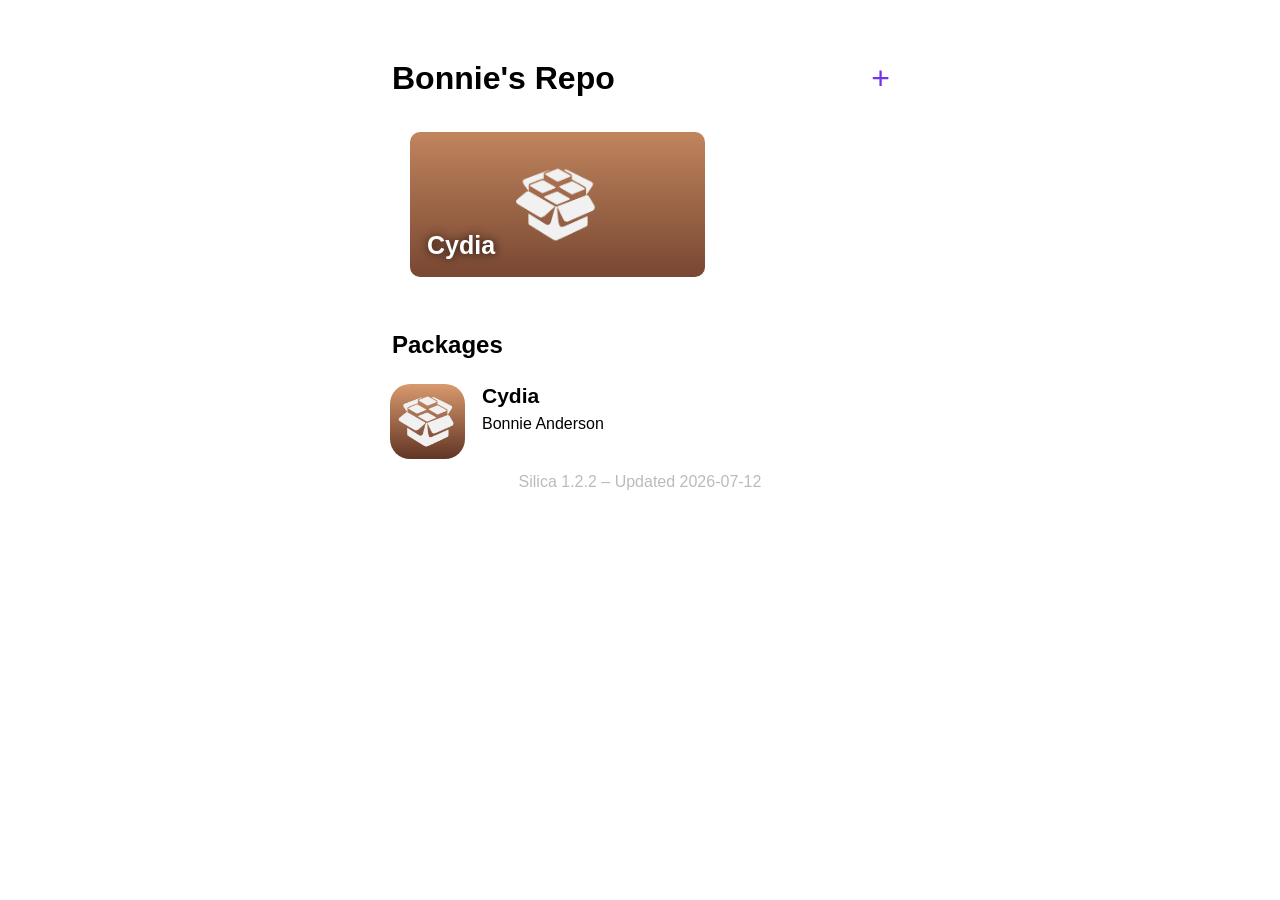
<file: index.html>
<!DOCTYPE html>
<html>
<head>
    <meta charset="utf-8">
    <meta name="viewport" content="width=device-width, initial-scale=1, minimum-scale=1.0, user-scalable=0">
    <title>Bonnie&#x27;s Repo</title>
    <link rel="stylesheet" type="text/css" href="web/index.css">
    <style>a, .tint {color: #7134eb} .active {color: #7134eb}</style>
    <meta name="description" content="A neat little place for my projects to live.">
    <meta property="og:title" content="Bonnie&#x27;s Repo">
    <meta property="og:description" content="A neat little place for my projects to live.">
    <meta property="og:image" content="https://repo.bonnie39.com/CydiaIcon.png">
    <meta name="twitter:card" content="summary">
    <meta name="twitter:title" content="Bonnie&#x27;s Repo">
    <meta name="twitter:description" content="A neat little place for my projects to live.">
    <meta name="twitter:image" content="https://repo.bonnie39.com/CydiaIcon.png">
    <meta name="theme-color" content="#7134eb">
</head>
<body>
    <div class="body">
        <h1 class="header left_float">Bonnie&#x27;s Repo</h1>
        <a class="header right_float add_sileo tint" href="cydia://url/https://cydia.saurik.com/api/share#?source=https://repo.bonnie39.com">+</a>
        <div class="scroll_view">
            <a href="depiction/web/com.bonnie39.cyleo.html" style="background-image: url(assets/com.bonnie39.cyleo/banner.png)" class="card">
                <p>Cydia</p>
            </a>
        </div>
        <h2 class="header">Packages</h2>
        <div class="packageList">
                <a class="subtle_link" href="depiction/web/com.bonnie39.cyleo.html">
                    <div class="package">
                        <img src="assets/com.bonnie39.cyleo/icon.png">
                        <div class="package_info">
                            <p class="package_name">Cydia</p>
                            <p class="package_caption">Bonnie Anderson</p>
                        </div>
                    </div>
                </a>
        </div>
        <div class="caption center footer">Silica 1.2.2 – Updated 2026-07-12</div>
    </div>
</body>
    <script src="web/index.js"></script>
</html>
</file>
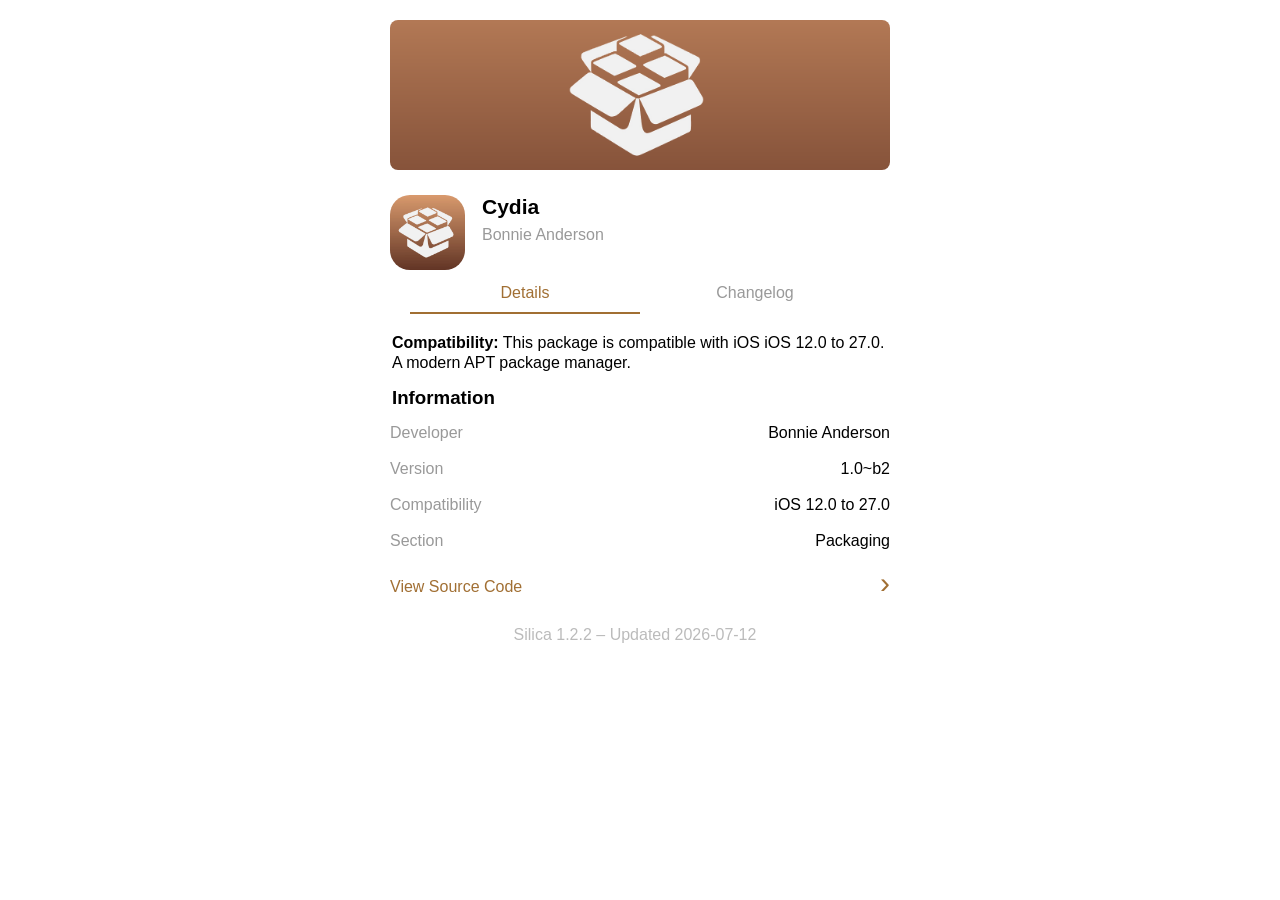
<file: depiction/web/com.bonnie39.cyleo.html>
<!DOCTYPE html>
<html>
<head>
    <meta charset="utf-8">
    <meta name="viewport" content="width=device-width, initial-scale=1, minimum-scale=1.0, user-scalable=0">
    <title>Cydia</title>
    <link rel="stylesheet" type="text/css" href="../../web/index.css">
    <style>a, .tint, .table-btn:after {color: #a16f33} .active {color: #a16f33;border-bottom: 2px solid #a16f33;}</style>
    <script src="../../web/index.js"></script>
    <meta name="description" content="A package by Bonnie Anderson for iOS 12.0 to 27.0.">
    <meta property="og:title" content="Cydia">
    <meta property="og:description" content="A package by Bonnie Anderson for iOS 12.0 to 27.0.">
    <meta property="og:image" content="../../assets/com.bonnie39.cyleo/banner.png">
    <meta name="twitter:card" content="summary_large_image">
    <meta name="twitter:title" content="Cydia">
    <meta name="twitter:description" content="A package by Bonnie Anderson for iOS 12.0 to 27.0.">
    <meta name="twitter:image" content="https://repo.bonnie39.com/assets/com.bonnie39.cyleo/banner.png">
    <meta name="theme-color" content="#a16f33">
</head>
<body>
    <div class="body">
        <div style="background-image: url(../../assets/com.bonnie39.cyleo/banner.png)" class="banner_underlay"></div>
        <div class="package package_head">
            <img src="../../assets/com.bonnie39.cyleo/icon.png">
            <div class="package_info">
                <h1 class="package_name">Cydia</h1>
                <p class="package_caption">Bonnie Anderson</p>
            </div>
        </div>
        <div class="nav">
            <div class="nav_btn active tweak_info_btn" onclick="swap('.changelog','.tweak_info');">Details</div>
            <div class="nav_btn changelog_btn" onclick="swap('.tweak_info','.changelog');">Changelog</div>
        </div>
        <div class="tweak_info">
            <p class="compatibility"><b>Compatibility:</b> This package is compatible with iOS iOS 12.0 to 27.0.</p>
            
            <div class="md_view">
                <p>A modern APT package manager.</p>
            </div>
            <h3>Information</h3>
            <div class="table">
                <div class="cell">
                    <div class="title">Developer</div>
                    <div class="text">Bonnie Anderson</div>
                    <br><br>
                </div>
                <div class="cell">
                    <div class="title">Version</div>
                    <div class="text">1.0~b2</div>
                    <br><br>
                </div>
                <div class="cell">
                    <div class="title">Compatibility</div>
                    <div class="text">iOS 12.0 to 27.0</div>
                    <br><br>
                </div>
                <div class="cell">
                    <div class="title">Section</div>
                    <div class="text">Packaging</div>
                    <br><br>
                </div>
            </div>
            <a href="https://github.com/Bonnie39/Cyleo" class="table-btn">
                <div>View Source Code</div>
            </a>
        </div>
        <div class="changelog">
            <div class="changelog_entry">
                <h4>1.0~b1</h4>
                <div class="md_view"><p>Beta release.</p>
</div>
            </div>
        </div>
        <div class="caption center footer">Silica 1.2.2 – Updated 2026-07-12</div>
    </div>
</body>
<script>compatible("12.0","27.0","iOS 12.0 to 27.0");externalize()</script>
</html>
</file>
<file: web/index.css>
* {
    margin: 0;
}

.body {
    font-family: -apple-system, BlinkMacSystemFont, "Helvetica Neue", "Helvetica", sans-serif;
    margin-top: 20px;
    margin-bottom: 20px;

}

@media only screen and (max-width: 600px) {
    .body {
        margin-left: 20px;
        margin-right: 20px;
    }
    .scroll_view {
        width: calc(100vw - 60px);
    }
}
@media only screen and (min-width: 601px) {
    .body {
        width: 500px;
        margin-left: auto;
        margin-right: auto;
    }
    .scroll_view {
        width: calc(500px - 40px);
    }
}

h1, h2, h3, h4, h5, h6, p {
    margin: 2px;
}

.caption {
    color: #bbb;
    font-size: 16px;
}

.header {
    margin-top: 40px;
    margin-bottom: 25px;
}

.scroll_view {
    overflow-x: scroll;
    overflow-y: hidden;
    margin: 10px;
    white-space: nowrap;
    -webkit-overflow-scrolling: touch;
}

.scroll_view > .card {
    background-color: #ccc;
    background-position: center;
    background-repeat: no-repeat;
    background-size: cover;
    padding: 10px;
    margin: 10px;
    border-radius: 10px;
    font-weight: bold;
    height: 125px;
    width: 275px;
    position: relative;
    display: inline-block;
}

.scroll_view > .img_card {
    background-color: #ccc;
    width: 250px;
    margin: 5px;
    border-radius: 10px;
    font-weight: bold;
    position: relative;
    display: inline-block;
}

.card > p {
    color: white;
    bottom: 15px;
    left: 15px;
    font-size: 25px;
    position: absolute;
    text-shadow: 0 0 10px rgba(0,0,0,0.8); 
}

.center {
    text-align: center;
}

.left_float {
    float: left;
}

.right_float { 
    float: right;
}

.add_sileo {
    font-size: 2em;
    cursor: pointer;
    text-decoration: none;
}

.add_sileo:hover, a:hover {
    opacity: 0.8;
    cursor: pointer;
}

.package {
    margin-bottom: 40px;
}

.package > img {
    border-radius: 20px;
    width: 75px;
    height: 75px;
    float: left;
}

.package_info {
    margin-left: 90px;
}

.package_name {
    font-weight: bold;
    font-size: 21px;
}

.package_caption {
    margin-top: 7px;
    color: #999;
}

.cell > .title {
    float: left;
    color: #999;
}

.cell > .text {
    float: right;
}

h3 {
    margin-top: 15px;
    margin-bottom: 15px;
}

.footer {
    margin-top: 20px;
}

.subtle_link, .subtle_link > div > div, .subtle_link > div > div > p {
    text-decoration: none;
    color: black;
}

.subtle_link:hover, .subtle_link > *:hover {
    opacity: 0.8;
}

.green {
    color: #00b90c;
}

.red {
    color: #ba0000;
}

.banner_underlay {
    background-size: cover;
    background-position: center;
    height: 150px;
    width: 100%;
    border-radius: 8px;
    z-index: -2;
    margin-bottom: 25px;
    top: 0;
}

.changelog {
    display: none;
}

.nav {
    display: flex;
    margin: 20px;
    float: center;
}

.nav_btn {
    width: 50%;
    display:inline;
    text-align: center;
    color: #999;
    font-weight: 500;
    padding-bottom: 10px;
    cursor: pointer;
}

.changelog_entry {
    margin-bottom: 18px;
}

a {
    text-decoration: none;
}

.table-btn, .table-btn > div {
    padding-top: 10px;
    padding-bottom: 10px;
}

.table-btn:after {
    content: "›";
    font-size:30px;
    transform: translateY(-40px);
    float: right;
}

@media (prefers-color-scheme: dark) {
    body {
        background: #161616;
        color: white;
    }

    .subtle_link, .subtle_link > div > div, .subtle_link > div > div > p {
        color: white;
    }
}
</file>
